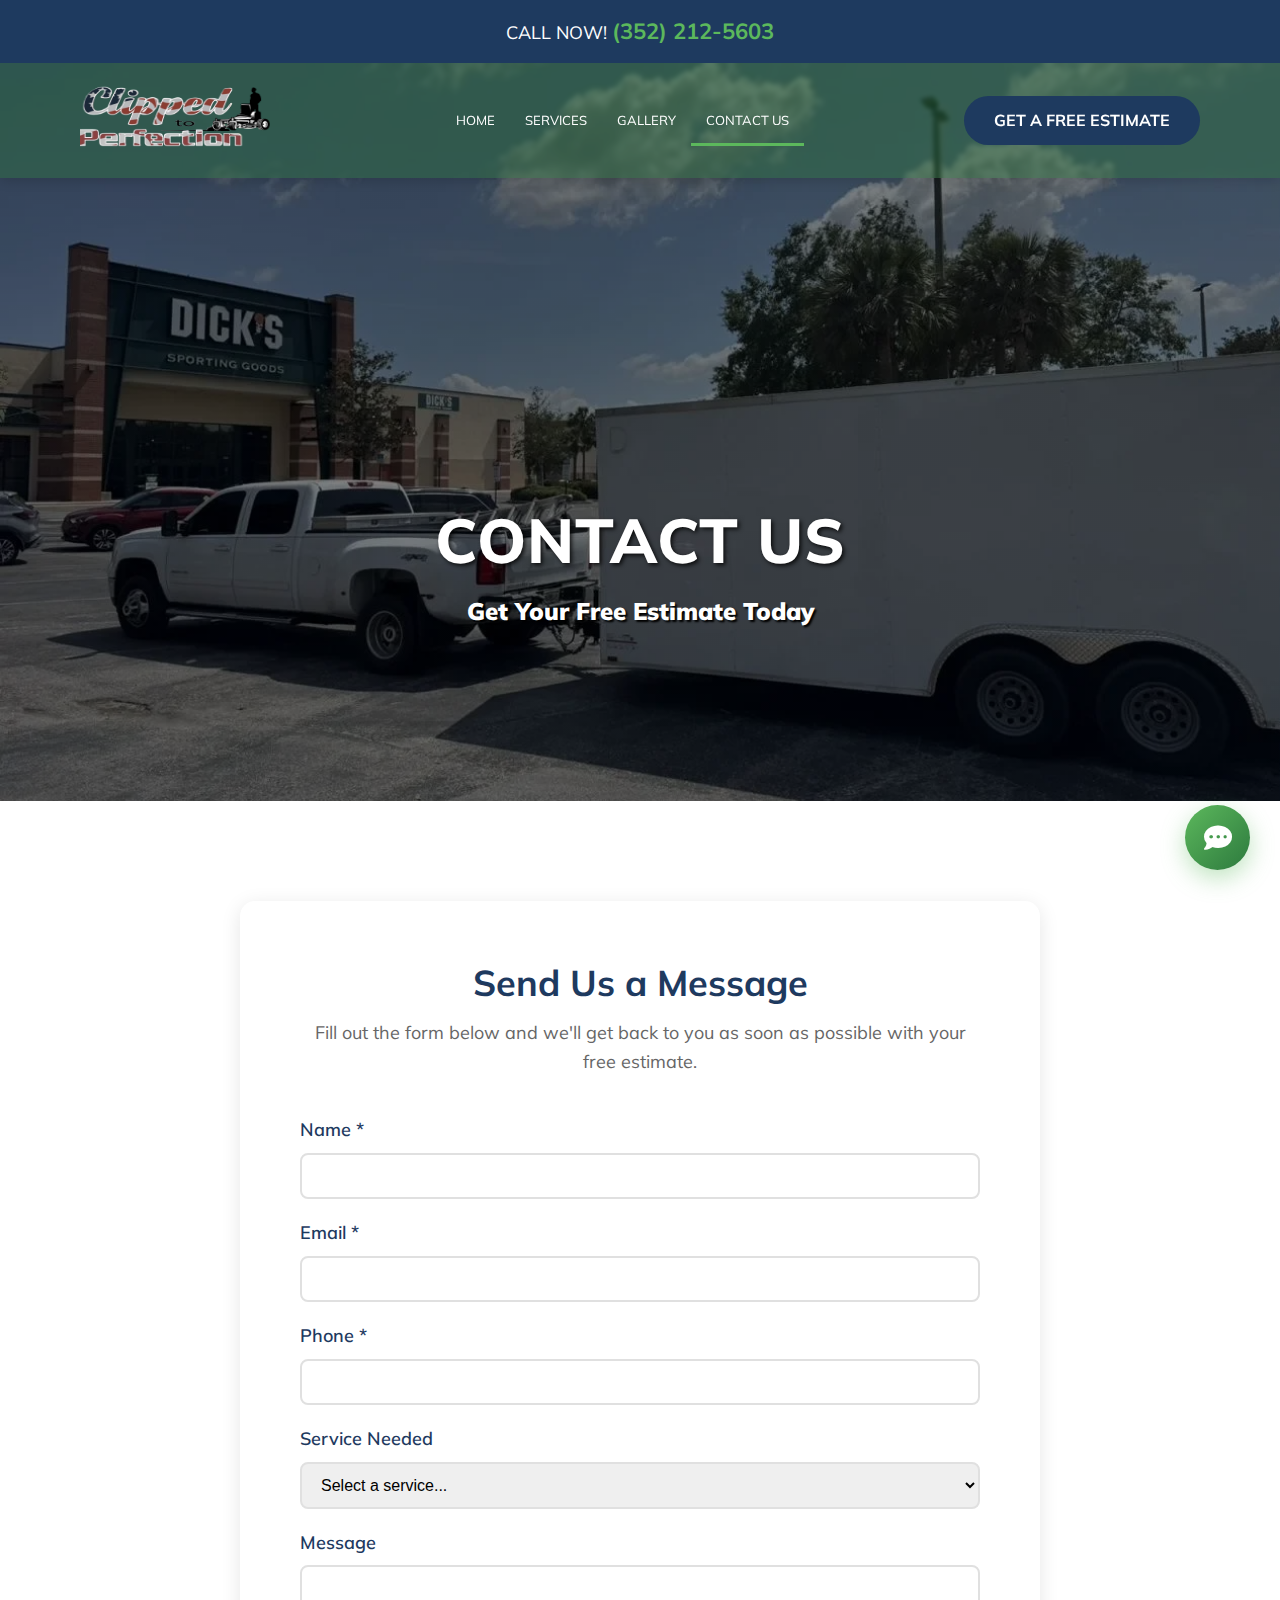
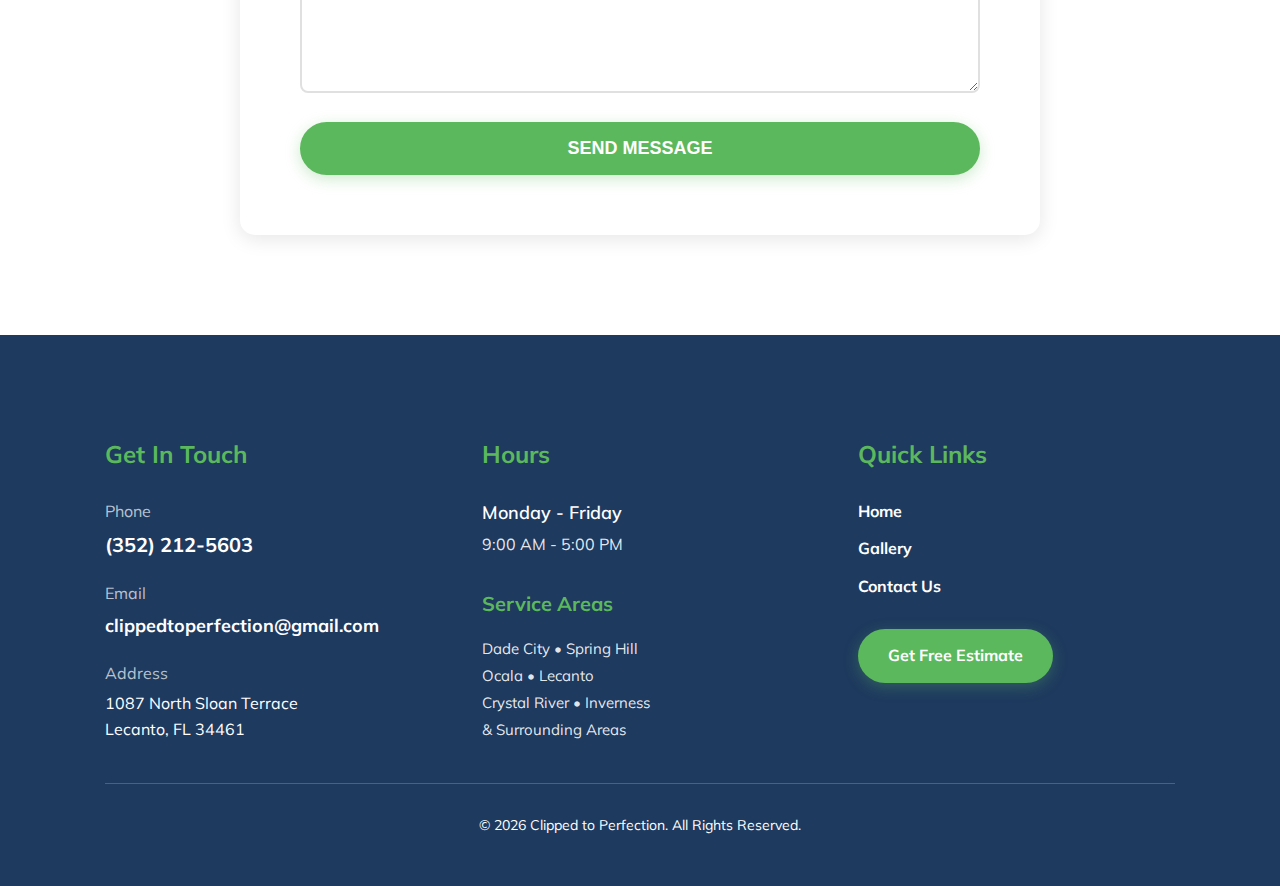
<file: contact.html>
<!DOCTYPE html>
<html lang="en">
<head>
    <meta charset="UTF-8">
    <meta name="viewport" content="width=device-width, initial-scale=1.0">
    <title>Contact Us - Clipped to Perfection | Get Free Estimate</title>
    <link rel="stylesheet" href="css/style.css">
    <link rel="stylesheet" href="https://cdnjs.cloudflare.com/ajax/libs/font-awesome/6.4.0/css/all.min.css">
    <link href="https://fonts.googleapis.com/css2?family=Oswald:wght@200..700&family=Muli:wght@200;300;400;600;700;800;900&display=swap" rel="stylesheet">
</head>
<body>
    <!-- Top Bar -->
    <div class="top-bar">
        <div class="container">
            <div class="top-bar-content" style="justify-content: center;">
                <div class="top-bar-right" style="margin: 0;">
                    <p class="call-now">CALL NOW! <a href="tel:3522125603">(352) 212-5603</a></p>
                </div>
            </div>
        </div>
    </div>

    <!-- Header -->
    <header class="header">
        <div class="container">
            <div class="header-content">
                <div class="logo">
                    <a href="index.html">
                        <img src="logo.png" alt="Clipped to Perfection">
                    </a>
                </div>
        <button class="nav-toggle" type="button" aria-label="Open menu" aria-expanded="false" aria-controls="primary-nav">
          <span class="nav-toggle-bars" aria-hidden="true"></span>
        </button>
                
                <nav class="main-nav" id="primary-nav">
                    <ul>
                        <li><a href="index.html">HOME</a></li>
                        <li class="dropdown">
                            <a href="#" class="dropdown-trigger">SERVICES</a>
                            <ul class="dropdown-menu">
                                <li><a href="gallery.html#lawn-care">Lawn Care & Maintenance</a></li>
                                <li><a href="gallery.html#landscaping">Landscaping</a></li>
                                <li><a href="gallery.html#tree-trimming">Tree Trimming & Pruning</a></li>
                                <li><a href="gallery.html#sod-installation">Sod Installation</a></li>
                                <li><a href="gallery.html#rock-mulch">Rock & Mulch Installation</a></li>
                                <li><a href="gallery.html#yard-cleanups">Yard Cleanups</a></li>
                                <li><a href="gallery.html#brush-clearing">Brush Clearing</a></li>
                                <li><a href="gallery.html#debris-removal">Debris Removal</a></li>
                                <li><a href="gallery.html#tractor-work">Tractor Work</a></li>
                                <li><a href="gallery.html#irrigation">Irrigation Services</a></li>
                                <li><a href="gallery.html#land-clearing">Land Clearing</a></li>
                                <li><a href="gallery.html#hardscaping">Retaining Walls & Hardscaping</a></li>
                                <li><a href="gallery.html#pressure-washing">Pressure Washing</a></li>
                            </ul>
                        </li>
                        <li><a href="gallery.html">GALLERY</a></li>
                        <li><a href="contact.html" class="active">CONTACT US</a></li>
                    </ul>
                </nav>
                
                <div class="header-cta">
                    <a href="contact.html" class="btn-header">GET A FREE ESTIMATE</a>
                </div>
            </div>
        </div>
    </header>

    <!-- Hero Section -->
    <section class="hero hero-no-overlay" style="background: linear-gradient(rgba(0,0,0,0.5), rgba(0,0,0,0.5)), url('images/gallery6.webp') center center/cover; min-height: 400px; margin-top: -150px; padding-top: 475px; padding-bottom: 150px;">
        <div class="hero-content">
            <h1>Contact Us</h1>
            <p><strong>Get Your Free Estimate Today</strong></p>
        </div>
    </section>

    <main>
        <!-- Contact Section -->
        <section class="section">
            <div class="container">
                <div style="max-width: 800px; margin: 0 auto;">
                    <!-- Contact Form -->
                    <div style="background: white; padding: 60px; border-radius: 15px; box-shadow: 0 4px 20px rgba(0,0,0,0.1);">
                        <h2 style="margin-bottom: 15px; color: #1e3a5f; text-align: center; font-size: 36px;">Send Us a Message</h2>
                        <p style="color: #666; margin-bottom: 40px; text-align: center; font-size: 18px;">Fill out the form below and we'll get back to you as soon as possible with your free estimate.</p>
                        
                        <form name="contact" method="POST" action="/success" netlify netlify-honeypot="bot-field" style="display: flex; flex-direction: column; gap: 20px;">
                            <!-- Honeypot for spam protection -->
                            <p style="display: none;">
                                <label>Don't fill this out if you're human: <input name="bot-field"></label>
                            </p>
                            
                            <div>
                                <label style="display: block; margin-bottom: 8px; font-weight: 600; color: #1e3a5f;">Name *</label>
                                <input type="text" name="name" required style="width: 100%; padding: 12px 15px; border: 2px solid #e0e0e0; border-radius: 8px; font-size: 16px; transition: border-color 0.3s;">
                            </div>
                            
                            <div>
                                <label style="display: block; margin-bottom: 8px; font-weight: 600; color: #1e3a5f;">Email *</label>
                                <input type="email" name="email" required style="width: 100%; padding: 12px 15px; border: 2px solid #e0e0e0; border-radius: 8px; font-size: 16px; transition: border-color 0.3s;">
                            </div>
                            
                            <div>
                                <label style="display: block; margin-bottom: 8px; font-weight: 600; color: #1e3a5f;">Phone *</label>
                                <input type="tel" name="phone" required style="width: 100%; padding: 12px 15px; border: 2px solid #e0e0e0; border-radius: 8px; font-size: 16px; transition: border-color 0.3s;">
                            </div>
                            
                            <div>
                                <label style="display: block; margin-bottom: 8px; font-weight: 600; color: #1e3a5f;">Service Needed</label>
                                <select name="service" style="width: 100%; padding: 12px 15px; border: 2px solid #e0e0e0; border-radius: 8px; font-size: 16px; transition: border-color 0.3s;">
                                    <option value="">Select a service...</option>
                                    <option value="lawn-care">Lawn Care & Maintenance</option>
                                    <option value="landscaping">Landscaping</option>
                                    <option value="tree-trimming">Tree Trimming & Pruning</option>
                                    <option value="sod">Sod Installation</option>
                                    <option value="rock-mulch">Rock & Mulch Installation</option>
                                    <option value="yard-cleanup">Yard Cleanups</option>
                                    <option value="brush-clearing">Brush Clearing</option>
                                    <option value="debris">Debris Removal</option>
                                    <option value="tractor">Tractor Work</option>
                                    <option value="irrigation">Irrigation Services</option>
                                    <option value="land-clearing">Land Clearing</option>
                                    <option value="hardscaping">Retaining Walls & Hardscaping</option>
                                    <option value="lighting">Landscape Lighting</option>
                                    <option value="property-management">Property Management</option>
                                    <option value="pressure-washing">Pressure Washing</option>
                                    <option value="other">Other Inquiries</option>
                                </select>
                            </div>
                            
                            <div>
                                <label style="display: block; margin-bottom: 8px; font-weight: 600; color: #1e3a5f;">Message</label>
                                <textarea name="message" rows="5" style="width: 100%; padding: 12px 15px; border: 2px solid #e0e0e0; border-radius: 8px; font-size: 16px; font-family: inherit; transition: border-color 0.3s; resize: vertical;"></textarea>
                            </div>
                            
                            <button type="submit" style="background: #5cb85c; color: white; padding: 16px 40px; border: none; border-radius: 50px; font-size: 18px; font-weight: 700; cursor: pointer; transition: all 0.3s; box-shadow: 0 4px 15px rgba(92,184,92,0.3);">SEND MESSAGE</button>
                        </form>
                    </div>
                </div>
            </div>
        </section>
    </main>

    <!-- Footer -->
    <footer class="footer">
        <div class="container">
            <!-- Footer Content -->
            <div class="footer-content">
                <!-- Contact Info -->
                <div>
                    <h3 style="color: #5cb85c; margin-bottom: 25px; font-size: 24px;">Get In Touch</h3>
                    <div style="margin-bottom: 20px;">
                        <p style="font-size: 16px; margin-bottom: 5px; color: rgba(255,255,255,0.7);">Phone</p>
                        <p style="font-size: 20px; margin: 0;"><a href="tel:3522125603" style="color: white; text-decoration: none; font-weight: 700;">(352) 212-5603</a></p>
                    </div>
                    <div style="margin-bottom: 20px;">
                        <p style="font-size: 16px; margin-bottom: 5px; color: rgba(255,255,255,0.7);">Email</p>
                        <p style="font-size: 18px; margin: 0;"><a href="mailto:clippedtoperfection@gmail.com" style="color: white; text-decoration: none;">clippedtoperfection@gmail.com</a></p>
                    </div>
                    <div>
                        <p style="font-size: 16px; margin-bottom: 5px; color: rgba(255,255,255,0.7);">Address</p>
                        <p style="font-size: 16px; margin: 0; line-height: 1.6;">1087 North Sloan Terrace<br>Lecanto, FL 34461</p>
                    </div>
                </div>
                
                <div>
                    <h3 style="color: #5cb85c; margin-bottom: 25px; font-size: 24px;">Hours</h3>
                    <p style="font-size: 18px; font-weight: 600; margin: 0 0 5px 0;">Monday - Friday</p>
                    <p style="font-size: 16px; color: rgba(255,255,255,0.9); margin: 0 0 30px 0;">9:00 AM - 5:00 PM</p>
                    
                    <h3 style="color: #5cb85c; margin-bottom: 15px; font-size: 20px;">Service Areas</h3>
                    <p style="font-size: 15px; line-height: 1.8; margin: 0; color: rgba(255,255,255,0.9);">
                        Dade City • Spring Hill<br>
                        Ocala • Lecanto<br>
                        Crystal River • Inverness<br>
                        & Surrounding Areas
                    </p>
                </div>
                
                <div>
                    <h3 style="color: #5cb85c; margin-bottom: 25px; font-size: 24px;">Quick Links</h3>
                    <ul style="list-style: none; padding: 0; margin: 0 0 30px 0;">
                        <li style="margin-bottom: 12px;"><a href="index.html" style="color: white; text-decoration: none; font-size: 16px;">Home</a></li>
                        <li style="margin-bottom: 12px;"><a href="gallery.html" style="color: white; text-decoration: none; font-size: 16px;">Gallery</a></li>
                        <li style="margin-bottom: 12px;"><a href="contact.html" style="color: white; text-decoration: none; font-size: 16px;">Contact Us</a></li>
                    </ul>
                    
                    <a href="contact.html" style="background: #5cb85c; color: white; padding: 14px 30px; border-radius: 50px; text-decoration: none; font-weight: 700; font-size: 16px; display: inline-block; transition: all 0.3s; box-shadow: 0 4px 15px rgba(92,184,92,0.3);">Get Free Estimate</a>
                </div>
            </div>
            
            <div class="footer-bottom">
                <p>&copy; 2026 Clipped to Perfection. All Rights Reserved.</p>
            </div>
        </div>
    </footer>

    <!-- Floating Contact Button -->
    <div class="floating-contact">
        <button class="floating-btn" aria-label="Contact Us">
            <i class="fas fa-comment-dots"></i>
        </button>
        <div class="contact-popup">
            <h3>Contact Us</h3>
            <a href="tel:3522125603" class="call-btn">
                <i class="fas fa-phone"></i>
                <span>Call Now<br><strong>(352) 212-5603</strong></span>
            </a>
            <a href="mailto:clippedtoperfection@gmail.com" class="email-btn">
                <i class="fas fa-envelope"></i>
                <span>Email Us</span>
            </a>
        </div>
    </div>

    <script>
        const floatingContact = document.querySelector('.floating-contact');
        const floatingBtn = document.querySelector('.floating-btn');
        const contactPopup = document.querySelector('.contact-popup');
        
        floatingBtn.addEventListener('click', (e) => {
            e.stopPropagation();
            floatingContact.classList.toggle('active');
        });
        
        document.addEventListener('click', (e) => {
            if (!floatingContact.contains(e.target)) {
                floatingContact.classList.remove('active');
            }
        });
        
        contactPopup.addEventListener('click', (e) => {
            e.stopPropagation();
        });
    </script>
    
    <script>
  (function () {
    const header = document.querySelector('.header');
    const toggle = document.querySelector('.nav-toggle');
    const nav = document.getElementById('primary-nav');

    if (header && toggle && nav) {
      toggle.addEventListener('click', () => {
        const isOpen = header.classList.toggle('header--open');
        toggle.setAttribute('aria-expanded', String(isOpen));
      });
    }

    // Mobile dropdown support (tap Services to expand/collapse)
    const dropdown = document.querySelector('.main-nav .dropdown');
    if (dropdown) {
      const trigger = dropdown.querySelector('.dropdown-trigger');
      if (trigger) {
        trigger.addEventListener('click', (e) => {
          if (window.matchMedia('(max-width: 968px)').matches) {
            e.preventDefault();
            e.stopPropagation();
            
            // Toggle the dropdown
            dropdown.classList.toggle('dropdown--open');
            const isOpen = dropdown.classList.contains('dropdown--open');
            console.log('Dropdown toggled:', isOpen ? 'OPENED' : 'CLOSED');
          }
        });
      }
      
      // Close dropdown when clicking outside on mobile
      document.addEventListener('click', (e) => {
        if (window.matchMedia('(max-width: 968px)').matches) {
          if (!dropdown.contains(e.target)) {
            dropdown.classList.remove('dropdown--open');
          }
        }
      });
    }
  })();
</script>
</body>
</html>
</file>
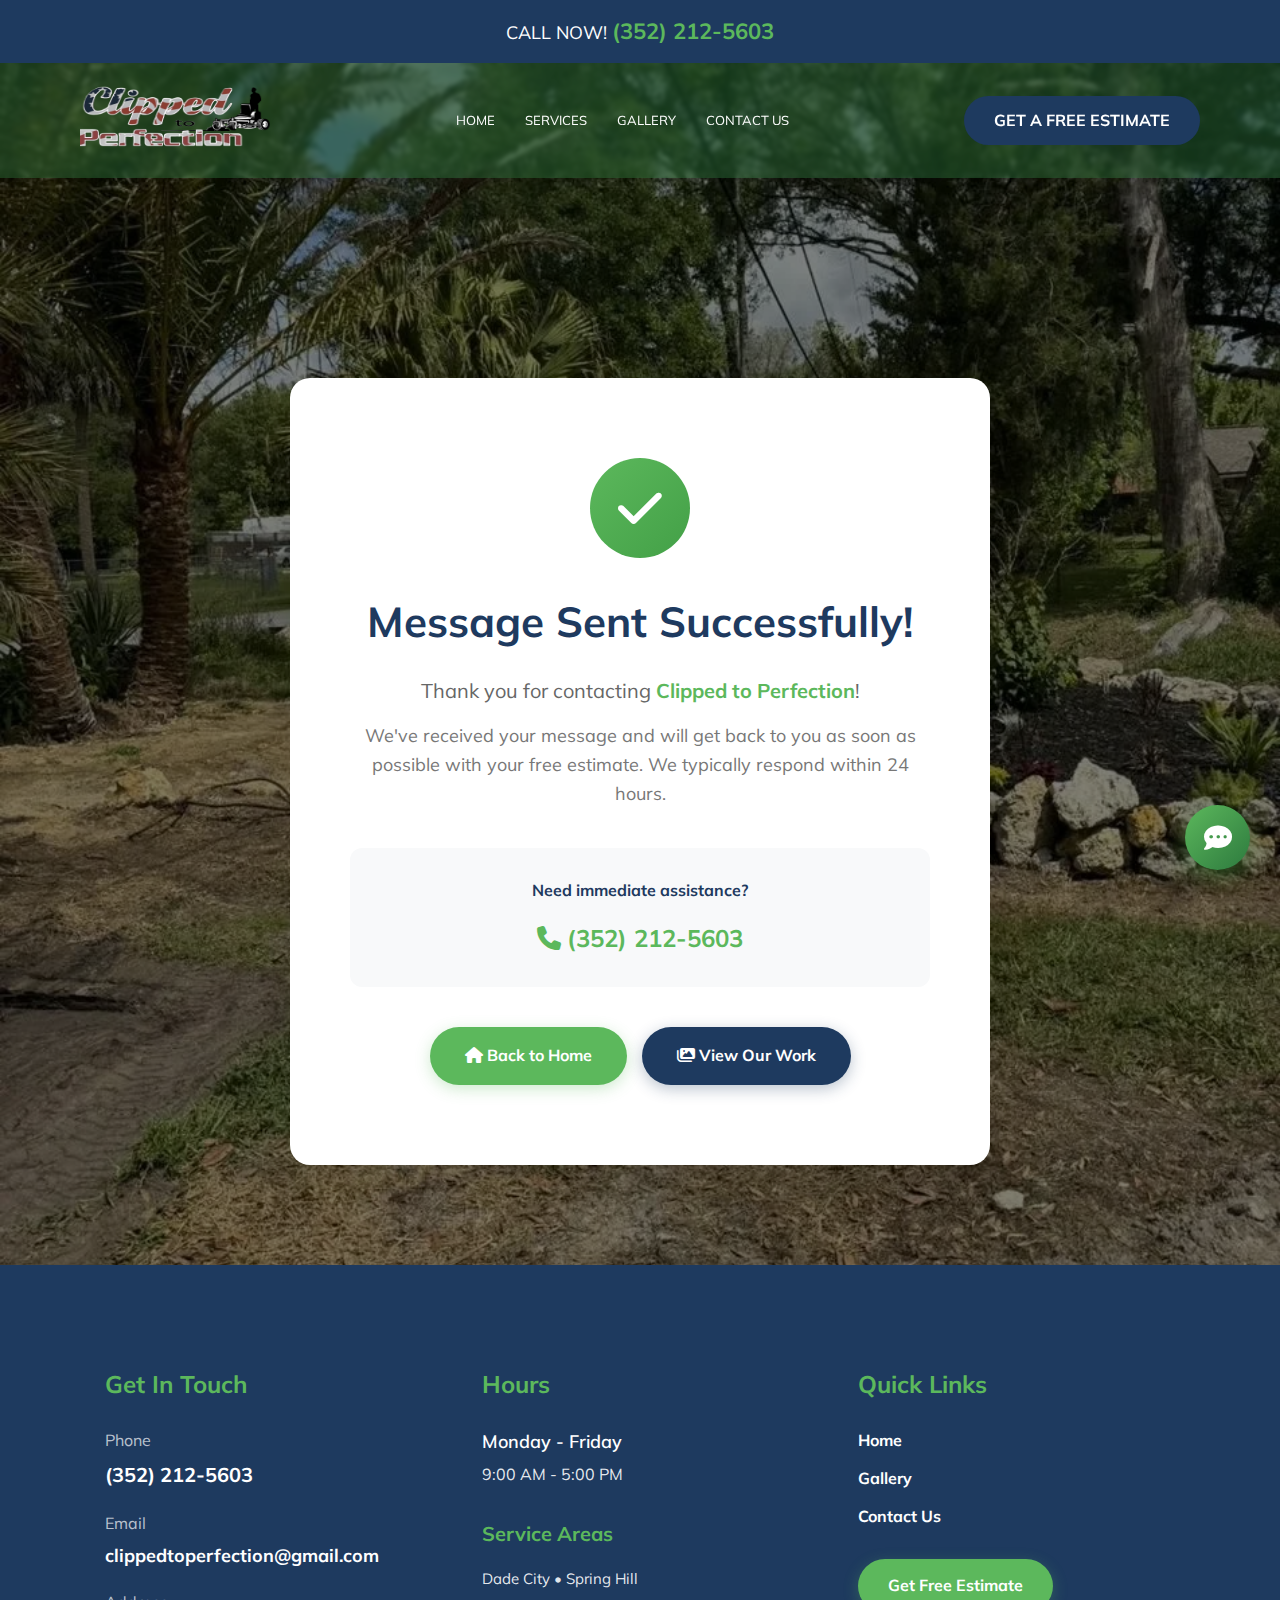
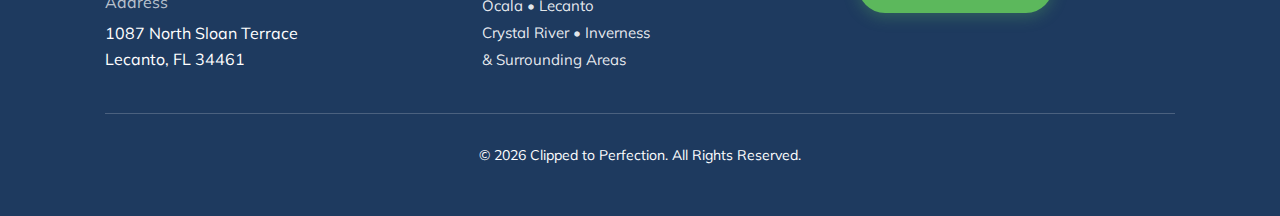
<file: success.html>
<!DOCTYPE html>
<html lang="en">
<head>
    <meta charset="UTF-8">
    <meta name="viewport" content="width=device-width, initial-scale=1.0">
    <title>Message Sent - Clipped to Perfection</title>
    <link rel="stylesheet" href="css/style.css">
    <link rel="stylesheet" href="https://cdnjs.cloudflare.com/ajax/libs/font-awesome/6.4.0/css/all.min.css">
    <link href="https://fonts.googleapis.com/css2?family=Oswald:wght@200..700&family=Muli:wght@200;300;400;600;700;800;900&display=swap" rel="stylesheet">
</head>
<body>
    <!-- Top Bar -->
    <div class="top-bar">
        <div class="container">
            <div class="top-bar-content" style="justify-content: center;">
                <div class="top-bar-right" style="margin: 0;">
                    <p class="call-now">CALL NOW! <a href="tel:3522125603">(352) 212-5603</a></p>
                </div>
            </div>
        </div>
    </div>

    <!-- Header -->
    <header class="header">
        <div class="container">
            <div class="header-content">
                <div class="logo">
                    <a href="index.html">
                        <img src="logo.png" alt="Clipped to Perfection">
                    </a>
                </div>
        <button class="nav-toggle" type="button" aria-label="Open menu" aria-expanded="false" aria-controls="primary-nav">
          <span class="nav-toggle-bars" aria-hidden="true"></span>
        </button>
                
                <nav class="main-nav" id="primary-nav">
                    <ul>
                        <li><a href="index.html">HOME</a></li>
                        <li class="dropdown">
                            <a href="#" class="dropdown-trigger">SERVICES</a>
                            <ul class="dropdown-menu">
                                <li><a href="gallery.html#lawn-care">Lawn Care & Maintenance</a></li>
                                <li><a href="gallery.html#landscaping">Landscaping</a></li>
                                <li><a href="gallery.html#tree-trimming">Tree Trimming & Pruning</a></li>
                                <li><a href="gallery.html#sod-installation">Sod Installation</a></li>
                                <li><a href="gallery.html#rock-mulch">Rock & Mulch Installation</a></li>
                                <li><a href="gallery.html#yard-cleanups">Yard Cleanups</a></li>
                                <li><a href="gallery.html#brush-clearing">Brush Clearing</a></li>
                                <li><a href="gallery.html#debris-removal">Debris Removal</a></li>
                                <li><a href="gallery.html#tractor-work">Tractor Work</a></li>
                                <li><a href="gallery.html#irrigation">Irrigation Services</a></li>
                                <li><a href="gallery.html#land-clearing">Land Clearing</a></li>
                                <li><a href="gallery.html#hardscaping">Retaining Walls & Hardscaping</a></li>
                                <li><a href="gallery.html#pressure-washing">Pressure Washing</a></li>
                            </ul>
                        </li>
                        <li><a href="gallery.html">GALLERY</a></li>
                        <li><a href="contact.html">CONTACT US</a></li>
                    </ul>
                </nav>
                
                <a href="contact.html" class="btn-header">GET A FREE ESTIMATE</a>
            </div>
        </div>
    </header>

    <!-- Background Section for Header Transparency -->
    <section style="background: linear-gradient(rgba(0,0,0,0.5), rgba(0,0,0,0.5)), url('images/home3.webp') center center/cover; margin-top: -150px; padding-top: 350px; padding-bottom: 100px;">
        <div class="container">
            <div style="max-width: 700px; margin: 0 auto; text-align: center; background: white; padding: 80px 60px; border-radius: 20px; box-shadow: 0 10px 40px rgba(0,0,0,0.1);">
                <div style="width: 100px; height: 100px; background: linear-gradient(135deg, #5cb85c, #43a047); border-radius: 50%; display: flex; align-items: center; justify-content: center; margin: 0 auto 30px auto;">
                    <i class="fas fa-check" style="font-size: 50px; color: white;"></i>
                </div>
                
                <h1 style="font-size: 42px; color: #1e3a5f; margin-bottom: 20px; text-align: center; word-wrap: break-word; hyphens: auto;">Message Sent Successfully!</h1>
                
                <p style="font-size: 20px; color: #666; margin-bottom: 15px; line-height: 1.6;">
                    Thank you for contacting <strong style="color: #5cb85c;">Clipped to Perfection</strong>!
                </p>
                
                <p style="font-size: 18px; color: #777; margin-bottom: 40px; line-height: 1.6;">
                    We've received your message and will get back to you as soon as possible with your free estimate. 
                    We typically respond within 24 hours.
                </p>
                
                <div style="background: #f8f9fa; padding: 30px; border-radius: 12px; margin-bottom: 40px;">
                    <p style="font-size: 16px; color: #555; margin-bottom: 15px;">
                        <strong style="color: #1e3a5f;">Need immediate assistance?</strong>
                    </p>
                    <p style="font-size: 24px; margin: 0;">
                        <i class="fas fa-phone" style="color: #5cb85c;"></i>
                        <a href="tel:3522125603" style="color: #5cb85c; text-decoration: none; font-weight: 700;">(352) 212-5603</a>
                    </p>
                </div>
                
                <div style="display: flex; gap: 15px; justify-content: center; flex-wrap: wrap;">
                    <a href="index.html" style="background: #5cb85c; color: white; padding: 16px 35px; border-radius: 50px; text-decoration: none; font-weight: 700; font-size: 16px; display: inline-block; transition: all 0.3s; box-shadow: 0 4px 15px rgba(92,184,92,0.3);">
                        <i class="fas fa-home"></i> Back to Home
                    </a>
                    <a href="gallery.html" style="background: #1e3a5f; color: white; padding: 16px 35px; border-radius: 50px; text-decoration: none; font-weight: 700; font-size: 16px; display: inline-block; transition: all 0.3s; box-shadow: 0 4px 15px rgba(30,58,95,0.3);">
                        <i class="fas fa-images"></i> View Our Work
                    </a>
                </div>
            </div>
        </div>
    </section>

    <!-- Footer -->
    <footer class="footer">
        <div class="container">
            <!-- Footer Content -->
            <div class="footer-content">
                <!-- Contact Info -->
                <div>
                    <h3 style="color: #5cb85c; margin-bottom: 25px; font-size: 24px;">Get In Touch</h3>
                    <div style="margin-bottom: 20px;">
                        <p style="font-size: 16px; margin-bottom: 5px; color: rgba(255,255,255,0.7);">Phone</p>
                        <p style="font-size: 20px; margin: 0;"><a href="tel:3522125603" style="color: white; text-decoration: none; font-weight: 700;">(352) 212-5603</a></p>
                    </div>
                    <div style="margin-bottom: 20px;">
                        <p style="font-size: 16px; margin-bottom: 5px; color: rgba(255,255,255,0.7);">Email</p>
                        <p style="font-size: 18px; margin: 0;"><a href="mailto:clippedtoperfection@gmail.com" style="color: white; text-decoration: none;">clippedtoperfection@gmail.com</a></p>
                    </div>
                    <div>
                        <p style="font-size: 16px; margin-bottom: 5px; color: rgba(255,255,255,0.7);">Address</p>
                        <p style="font-size: 16px; margin: 0; line-height: 1.6;">1087 North Sloan Terrace<br>Lecanto, FL 34461</p>
                    </div>
                </div>
                
                <div>
                    <h3 style="color: #5cb85c; margin-bottom: 25px; font-size: 24px;">Hours</h3>
                    <p style="font-size: 18px; font-weight: 600; margin: 0 0 5px 0;">Monday - Friday</p>
                    <p style="font-size: 16px; color: rgba(255,255,255,0.9); margin: 0 0 30px 0;">9:00 AM - 5:00 PM</p>
                    
                    <h3 style="color: #5cb85c; margin-bottom: 15px; font-size: 20px;">Service Areas</h3>
                    <p style="font-size: 15px; line-height: 1.8; margin: 0; color: rgba(255,255,255,0.9);">
                        Dade City • Spring Hill<br>
                        Ocala • Lecanto<br>
                        Crystal River • Inverness<br>
                        & Surrounding Areas
                    </p>
                </div>
                
                <div>
                    <h3 style="color: #5cb85c; margin-bottom: 25px; font-size: 24px;">Quick Links</h3>
                    <ul style="list-style: none; padding: 0; margin: 0 0 30px 0;">
                        <li style="margin-bottom: 12px;"><a href="index.html" style="color: white; text-decoration: none; font-size: 16px;">Home</a></li>
                        <li style="margin-bottom: 12px;"><a href="gallery.html" style="color: white; text-decoration: none; font-size: 16px;">Gallery</a></li>
                        <li style="margin-bottom: 12px;"><a href="contact.html" style="color: white; text-decoration: none; font-size: 16px;">Contact Us</a></li>
                    </ul>
                    
                    <a href="contact.html" style="background: #5cb85c; color: white; padding: 14px 30px; border-radius: 50px; text-decoration: none; font-weight: 700; font-size: 16px; display: inline-block; transition: all 0.3s; box-shadow: 0 4px 15px rgba(92,184,92,0.3);">Get Free Estimate</a>
                </div>
            </div>
            
            <div class="footer-bottom">
                <p>&copy; 2026 Clipped to Perfection. All Rights Reserved.</p>
            </div>
        </div>
    </footer>

    <!-- Floating Contact Button -->
    <div class="floating-contact">
        <button class="floating-btn" aria-label="Contact Us">
            <i class="fas fa-comment-dots"></i>
        </button>
        <div class="contact-popup">
            <h3>Contact Us</h3>
            <a href="tel:3522125603" class="call-btn">
                <i class="fas fa-phone"></i>
                <span>Call Now<br><strong>(352) 212-5603</strong></span>
            </a>
            <a href="mailto:clippedtoperfection@gmail.com" class="email-btn">
                <i class="fas fa-envelope"></i>
                <span>Email Us</span>
            </a>
        </div>
    </div>

    <script>
        // Floating contact button
        const floatingContact = document.querySelector('.floating-contact');
        const floatingBtn = document.querySelector('.floating-btn');
        const contactPopup = document.querySelector('.contact-popup');
        
        floatingBtn.addEventListener('click', (e) => {
            e.stopPropagation();
            floatingContact.classList.toggle('active');
        });
        
        document.addEventListener('click', (e) => {
            if (!floatingContact.contains(e.target)) {
                floatingContact.classList.remove('active');
            }
        });
        
        contactPopup.addEventListener('click', (e) => {
            e.stopPropagation();
        });
    </script>
    
    <script>
  (function () {
    const header = document.querySelector('.header');
    const toggle = document.querySelector('.nav-toggle');
    const nav = document.getElementById('primary-nav');

    if (header && toggle && nav) {
      toggle.addEventListener('click', () => {
        const isOpen = header.classList.toggle('header--open');
        toggle.setAttribute('aria-expanded', String(isOpen));
      });
    }

    // Mobile dropdown support (tap Services to expand/collapse)
    const dropdown = document.querySelector('.main-nav .dropdown');
    if (dropdown) {
      const trigger = dropdown.querySelector('.dropdown-trigger');
      if (trigger) {
        trigger.addEventListener('click', (e) => {
          if (window.matchMedia('(max-width: 968px)').matches) {
            e.preventDefault();
            e.stopPropagation();
            
            // Toggle the dropdown
            dropdown.classList.toggle('dropdown--open');
            const isOpen = dropdown.classList.contains('dropdown--open');
            console.log('Dropdown toggled:', isOpen ? 'OPENED' : 'CLOSED');
          }
        });
      }
      
      // Close dropdown when clicking outside on mobile
      document.addEventListener('click', (e) => {
        if (window.matchMedia('(max-width: 968px)').matches) {
          if (!dropdown.contains(e.target)) {
            dropdown.classList.remove('dropdown--open');
          }
        }
      });
    }
  })();
</script>
</body>
</html>
</file>
<file: css/style.css>
/* CLIPPED TO PERFECTION - PROFESSIONAL LANDSCAPING WEBSITE */

* {
    margin: 0;
    padding: 0;
    box-sizing: border-box;
}

:root {
    --primary-blue: #1e3a5f;
    --accent-blue: #4a90e2;
    --primary-green: #2d7a3e;
    --accent-green: #5cb85c;
    --dark-bg: #1e3a5f;
    --dark-overlay: rgba(30, 58, 95, 0.85);
    --light-gray: #f8f9fa;
    --border-gray: #ccc;
    --white: #fff;
    --text-dark: #242424;
}

body {
    font-family: 'Muli', -apple-system, sans-serif;
    color: #242424;
    line-height: 1.6;
    font-size: 18px;
}

.container {
    max-width: 1200px;
    margin: 0 auto;
    padding: 0 40px;
}

/* TOP BAR - Blue with address */
.top-bar {
    background: var(--primary-blue);
    border: 0;
    padding: 15px 0;
    margin: 0;
    position: relative;
    z-index: 1001;
}

.top-bar-content {
    display: flex;
    justify-content: space-between;
    align-items: center;
}

.top-bar-left p {
    color: var(--white);
    font-size: 14px;
    margin: 0;
}

.top-bar-left strong,
.top-bar-left a {
    color: var(--white);
    font-weight: bold;
    text-decoration: none;
}

.top-bar-center {
    text-align: center;
    color: var(--white);
    font-size: 14px;
}

.top-bar-right {
    text-align: right;
}

.top-bar-right p {
    color: var(--white);
    font-size: 18px;
    line-height: 1.5;
    margin: 0;
}

.top-bar-right .call-now {
    font-size: 18px;
}

.top-bar-right a {
    color: var(--accent-green);
    font-weight: bold;
    text-decoration: none;
    font-size: 22px;
    transition: color 0.3s;
}

.top-bar-right a:hover {
    color: var(--white);
}

/* HEADER - Blue navigation */
.header {
    background: rgba(45, 122, 62, 0.4) !important;
    box-shadow: 0 3px 11px rgba(0,0,0,0.15);
    position: sticky;
    top: 0;
    margin: 0;
    border: 0;
    z-index: 1000;
    backdrop-filter: blur(2px);
    -webkit-backdrop-filter: blur(2px);
}

.header-content {
    display: flex;
    justify-content: space-between;
    align-items: center;
    padding: 10px 0;
    gap: 10px;
}

.logo {
    flex: 0 0 auto;
}

.logo img {
    height: 86px;
    width: auto;
    min-width: 200px;
}

.main-nav {
    flex: 1;
    display: flex;
    justify-content: center;
}

.main-nav ul {
    list-style: none;
    display: flex;
    gap: 0;
    margin: 0;
    padding: 0;
}

.main-nav a {
    color: var(--white);
    text-decoration: none;
    text-transform: uppercase;
    font-size: 13px;
    padding: 15px 15px;
    display: block;
    transition: all 0.3s;
    position: relative;
    white-space: nowrap;
}

.main-nav a::after {
    content: '';
    position: absolute;
    bottom: 0;
    left: 0;
    width: 0;
    height: 3px;
    background: var(--accent-green);
    transition: width 0.3s;
}

.main-nav a:hover::after,
.main-nav a.active::after {
    width: 100%;
}

.main-nav a:hover {
    background: rgba(255,255,255,0.1);
}

.header-cta {
    display: flex;
    align-items: center;
    gap: 15px;
    flex: 0 0 auto;
    justify-content: flex-end;
}

.header-homeadvisor {
    color: var(--white);
    font-size: 14px;
    font-weight: bold;
    text-decoration: none;
}

.header-social {
    display: flex;
    gap: 10px;
}

.social-icon {
    width: 32px;
    height: 32px;
    background: var(--accent-blue);
    border-radius: 50%;
    display: flex;
    align-items: center;
    justify-content: center;
    color: var(--white);
    font-size: 16px;
    text-decoration: none;
    transition: all 0.3s;
}

.social-icon:hover {
    background: var(--primary-blue);
    transform: scale(1.1);
}

.btn-header {
    background: #1e3a5f;
    color: var(--white);
    padding: 12px 30px;
    border: none;
    border-radius: 50px;
    text-decoration: none;
    font-weight: bold;
    font-size: 16px;
    transition: all 0.3s;
}

.btn-header:hover {
    background: #2d4a6f;
    transform: translateY(-2px);
    box-shadow: 0 4px 12px rgba(30, 58, 95, 0.4);
}

/* HERO SECTION - Full width with background */
.hero {
    background: url('../images/hero-bg.jpg') center top/cover;
    min-height: 600px;
    display: flex;
    align-items: center;
    position: relative;
    padding: 425px 65px 250px;
    margin-top: -150px;
    padding-top: 575px;
}

.hero::before {
    content: '';
    position: absolute;
    top: 0;
    left: 0;
    right: 0;
    bottom: 0;
    background: rgba(0,0,0,0.5);
}

.hero-no-overlay::before {
    display: none;
}

.hero-content {
    position: relative;
    z-index: 2;
    text-align: center;
    max-width: 1200px;
    margin: 0 auto;
    width: 100%;
}

.hero h1 {
    font-family: 'Muli', sans-serif;
    font-size: 62px;
    color: var(--white);
    text-transform: uppercase;
    text-shadow: 2px 2px 4px rgba(0,0,0,0.8);
    line-height: 1.2;
    margin-bottom: 15px;
    font-weight: 800;
    letter-spacing: 1px;
}

.hero p {
    font-size: 24px;
    color: var(--white);
    font-weight: bold;
    text-shadow: 2px 2px 2px #000;
    margin-bottom: 20px;
}

.hero-icon {
    width: 75px;
    height: 75px;
    margin: 0 auto 20px;
}

.hero-btn {
    background: var(--dark-bg);
    color: var(--white);
    padding: 12px 26px;
    border: none;
    border-radius: 50px;
    text-decoration: none;
    font-weight: bold;
    font-size: 16px;
    display: inline-block;
    margin-top: 20px;
    transition: all 0.3s;
}

.hero-btn:hover {
    background: var(--light-gray);
}

/* SECTIONS */
.section {
    padding: 100px 65px;
}

.section-gray {
    background: #f1f1f1;
}

.section-dark {
    background: url('../images/home3.jpg') center/cover;
    position: relative;
    color: var(--white);
}

.section-dark::before {
    content: '';
    position: absolute;
    top: 0;
    left: 0;
    right: 0;
    bottom: 0;
    background: rgba(0,0,0,0.6);
}

.section-dark .container {
    position: relative;
    z-index: 2;
}

.section h2 {
    font-size: 36px;
    text-align: center;
    margin-bottom: 40px;
    line-height: 1.2;
}

.section h2 a {
    color: var(--text-dark);
    text-decoration: none;
}

.section h2 a:hover {
    text-decoration: underline;
}

.section p {
    text-align: center;
    margin-bottom: 30px;
}

/* SERVICE GRID */
.service-grid {
    display: grid;
    grid-template-columns: repeat(3, 1fr);
    gap: 40px;
    margin: 60px 0;
}

.service-item {
    text-align: center;
}

.service-image {
    width: 100%;
    height: 250px;
    border-radius: 15px;
    overflow: hidden;
    margin-bottom: 20px;
    box-shadow: 0 8px 25px rgba(0,0,0,0.15);
    transition: all 0.3s;
}

.service-image:hover {
    transform: translateY(-10px);
    box-shadow: 0 12px 35px rgba(0,0,0,0.2);
}

.service-image img {
    width: 100%;
    height: 100%;
    object-fit: cover;
    transition: transform 0.3s;
}

.service-image:hover img {
    transform: scale(1.1);
}

.service-item h4 {
    font-weight: bold;
    margin-bottom: 10px;
    color: var(--primary-blue);
    font-size: 22px;
}

.service-item p {
    text-align: center;
}

/* WHY CHOOSE US GRID */
.why-grid {
    display: grid;
    grid-template-columns: repeat(3, 1fr);
    gap: 40px;
    margin: 60px 0;
}

.why-item {
    text-align: center;
}

.why-item h4 {
    font-weight: bold;
    margin-bottom: 10px;
    color: var(--accent-green);
}

/* SERVICE AREA MAP */
.map-section {
    padding: 100px 65px;
    background: url('../images/home4.jpg') center/cover;
    position: relative;
}

.map-section::before {
    content: '';
    position: absolute;
    top: 0;
    left: 0;
    right: 0;
    bottom: 0;
    background: rgba(0,0,0,0.6);
}

.map-section .container {
    position: relative;
    z-index: 2;
}

.map-section h2 {
    color: var(--white);
    margin-bottom: 20px;
}

.map-section p {
    color: var(--white);
    margin-bottom: 40px;
}

.map-container {
    width: 100%;
    height: 450px;
    border-radius: 8px;
    overflow: hidden;
}

.map-container iframe {
    width: 100%;
    height: 100%;
    border: 0;
}

/* REVIEWS */
.reviews-grid {
    display: grid;
    grid-template-columns: repeat(3, 1fr);
    gap: 40px;
    margin: 60px 0;
}

.review-item {
    text-align: left;
}

.stars {
    color: #ffac33;
    font-size: 24px;
    margin-bottom: 15px;
}

.review-text {
    line-height: 1.5;
    margin-bottom: 15px;
}

.reviewer {
    font-weight: bold;
}

/* CTA SECTION */
.cta-box {
    background: #f1f1f1;
    padding: 40px;
    text-align: center;
    border-radius: 8px;
    margin: 60px 0;
}

.cta-box p {
    color: var(--text-dark);
    margin-bottom: 20px;
}

.btn-cta {
    background: var(--accent-green);
    color: var(--white);
    padding: 15px 40px;
    border: none;
    border-radius: 50px;
    text-decoration: none;
    font-weight: bold;
    font-size: 18px;
    display: inline-block;
    transition: all 0.3s;
    box-shadow: 0 4px 15px rgba(92, 184, 92, 0.3);
}

.btn-cta:hover {
    background: var(--primary-green);
    transform: translateY(-2px);
    box-shadow: 0 6px 20px rgba(92, 184, 92, 0.4);
}

/* FOOTER */
.footer {
    background: var(--primary-blue);
    color: var(--white);
    padding: 100px 65px 40px;
}

.footer-content {
    display: grid;
    grid-template-columns: repeat(3, 1fr);
    gap: 60px;
    margin-bottom: 40px;
}

.footer h3 {
    color: var(--accent-green);
    margin-bottom: 20px;
    font-size: 20px;
}

.footer p,
.footer li {
    font-size: 14px;
    margin-bottom: 10px;
}

.footer a {
    color: var(--white);
    text-decoration: none;
    font-weight: bold;
    transition: color 0.3s;
}

.footer a:hover {
    color: var(--accent-green);
}

.footer ul {
    list-style: none;
}

.payment-icons {
    display: flex;
    gap: 10px;
    margin-top: 15px;
    flex-wrap: wrap;
}

.payment-icon {
    width: 50px;
    height: 32px;
    background: var(--white);
    border-radius: 4px;
    display: flex;
    align-items: center;
    justify-content: center;
    font-size: 10px;
    font-weight: bold;
    color: var(--primary-blue);
}

.hours-list p {
    margin: 5px 0;
}

.footer-bottom {
    text-align: center;
    padding-top: 30px;
    border-top: 1px solid rgba(255,255,255,0.2);
    font-size: 14px;
}

/* FLOATING CONTACT BUTTON WITH POPUP */
.floating-contact {
    position: fixed;
    bottom: 30px;
    right: 30px;
    z-index: 999;
}

.floating-btn {
    width: 65px;
    height: 65px;
    background: linear-gradient(135deg, var(--accent-green) 0%, var(--primary-green) 100%);
    border-radius: 50%;
    display: flex;
    align-items: center;
    justify-content: center;
    color: var(--white);
    font-size: 28px;
    box-shadow: 0 8px 25px rgba(92, 184, 92, 0.4);
    cursor: pointer;
    transition: all 0.3s;
    text-decoration: none;
    border: none;
    animation: pulse-green 2s infinite;
}

@keyframes pulse-green {
    0%, 100% {
        box-shadow: 0 8px 25px rgba(92, 184, 92, 0.4);
    }
    50% {
        box-shadow: 0 8px 35px rgba(92, 184, 92, 0.6);
    }
}

.floating-btn:hover {
    transform: scale(1.1);
    background: linear-gradient(135deg, var(--primary-green) 0%, var(--accent-green) 100%);
}

.contact-popup {
    position: absolute;
    bottom: 80px;
    right: 0;
    background: var(--white);
    padding: 25px;
    border-radius: 15px;
    box-shadow: 0 10px 40px rgba(0,0,0,0.2);
    min-width: 280px;
    opacity: 0;
    pointer-events: none;
    transform: translateY(10px);
    transition: all 0.3s;
    border-top: 4px solid var(--accent-green);
}

.floating-contact.active .contact-popup {
    opacity: 1;
    pointer-events: all;
    transform: translateY(0);
}

.contact-popup h3 {
    color: var(--primary-blue);
    margin-bottom: 15px;
    font-size: 20px;
    text-align: center;
}

.contact-popup a {
    display: flex;
    align-items: center;
    gap: 12px;
    color: var(--white);
    background: var(--accent-blue);
    text-decoration: none;
    padding: 12px 15px;
    border-radius: 8px;
    transition: all 0.3s;
    margin: 10px 0;
    font-weight: 600;
}

.contact-popup a i {
    font-size: 20px;
}

.contact-popup a:hover {
    background: var(--primary-blue);
    transform: translateX(5px);
}

.contact-popup a.call-btn {
    background: var(--accent-green);
}

.contact-popup a.call-btn:hover {
    background: var(--primary-green);
}

.contact-popup a.email-btn {
    background: var(--accent-blue);
}

.contact-popup a.email-btn:hover {
    background: var(--primary-blue);
}

/* RESPONSIVE */
@media (max-width: 968px) {
    .container {
        padding: 0 20px;
    }
    
    .section {
        padding: 60px 20px;
    }
    
    .hero {
        padding: 100px 20px;
        min-height: 400px;
    }
    
    .hero h1 {
        font-size: 36px;
    }
    
    .hero p {
        font-size: 18px;
    }
    
    .service-grid,
    .why-grid,
    .reviews-grid,
    .footer-content {
        grid-template-columns: 1fr;
        gap: 30px;
    }
    
    .footer {
        padding: 60px 20px 30px !important;
    }
    
    .footer-content > div {
        text-align: center;
    }
    
    .footer h3 {
        text-align: center;
    }
    
    .top-bar-content {
        flex-direction: column;
        text-align: center;
        gap: 10px;
    }
    
    .header-content {
        flex-direction: column;
        gap: 15px;
    }
    
    .main-nav ul {
        flex-direction: column;
        width: 100%;
    }
    
    .main-nav a {
        text-align: center;
    }
    
    .floating-contact {
        bottom: 20px;
        right: 20px;
    }
    
    .floating-btn {
        width: 80px;
        height: 80px;
        padding: 10px;
    }
    
    .floating-btn i {
        font-size: 30px;
    }
}

/* PAGE HEADER - For internal pages */
.page-header {
    background: linear-gradient(135deg, #1e3a5f 0%, #2d7a3e 100%);
    padding: 80px 0;
    text-align: center;
    color: white;
}

.page-header h1 {
    font-size: 48px;
    font-weight: 700;
    margin-bottom: 15px;
}

.page-header p {
    font-size: 20px;
    opacity: 0.9;
}

/* DROPDOWN MENU */
.dropdown {
    position: relative;
}

/* Override main nav styles for dropdown */
.main-nav .dropdown-menu {
    display: none !important;
    position: absolute;
    top: 100%;
    left: 0;
    background: var(--primary-green);
    min-width: 280px;
    max-width: 280px;
    box-shadow: 0 8px 20px rgba(0,0,0,0.3);
    border-radius: 0 0 8px 8px;
    padding: 10px 0;
    z-index: 1000;
    list-style: none;
    margin: 0;
    flex-direction: column;
}

.dropdown:hover > .dropdown-menu {
    display: flex !important;
}

.dropdown-menu li {
    display: block;
    width: 100%;
    list-style: none;
}

.dropdown-menu a {
    padding: 12px 20px !important;
    font-size: 13px !important;
    text-transform: none !important;
    display: block !important;
    white-space: normal !important;
    line-height: 1.4;
    border-bottom: 1px solid rgba(255,255,255,0.1);
    width: 100%;
}

.dropdown-menu li:last-child a {
    border-bottom: none;
}

.dropdown-menu a:hover {
    background: rgba(255,255,255,0.15) !important;
    padding-left: 25px !important;
}

.dropdown-menu a::after {
    display: none !important;
}



/* ---------------------------
   MOBILE HAMBURGER NAV
---------------------------- */
.nav-toggle {
  display: none;
  border: 0;
  background: transparent;
  cursor: pointer;
  padding: 12px;
  border-radius: 10px;
}

.nav-toggle:focus {
  outline: 2px solid rgba(255,255,255,0.7);
  outline-offset: 2px;
}

.nav-toggle-bars {
  display: inline-block;
  width: 28px;
  height: 2px;
  background: #fff;
  position: relative;
}

.nav-toggle-bars::before,
.nav-toggle-bars::after {
  content: "";
  position: absolute;
  left: 0;
  width: 28px;
  height: 2px;
  background: #fff;
}

.nav-toggle-bars::before { top: -8px; }
.nav-toggle-bars::after  { top: 8px; }

@media (max-width: 968px) {
  .nav-toggle { display: inline-flex; align-items: center; justify-content: center; }
  
  /* Ensure header stays transparent on mobile */
  .header {
    background: rgba(45, 122, 62, 0.4) !important;
    backdrop-filter: blur(2px) !important;
    -webkit-backdrop-filter: blur(2px) !important;
  }
  
  .header-content {
    position: relative;
  }

  .header-content {
    flex-direction: row !important;
    flex-wrap: wrap;
    justify-content: space-between;
    gap: 10px;
  }

  .logo img { height: 60px; min-width: 0; }

  .main-nav {
    display: none;
    width: 100%;
    order: 10;
    background: rgba(45, 122, 62, 0.98);
    border-radius: 0;
    overflow: hidden;
    margin-top: 0;
    position: absolute;
    top: 100%;
    left: 0;
    right: 0;
    z-index: 999;
    box-shadow: 0 8px 16px rgba(0,0,0,0.2);
  }

  .header.header--open .main-nav { display: block; }

  .main-nav ul { flex-direction: column; width: 100%; }
  .main-nav a { 
    padding: 14px 16px; 
    text-align: left;
  }
  
  .main-nav li {
    border-bottom: 1px solid rgba(255,255,255,0.1);
  }

  .main-nav .dropdown-menu {
    position: static !important;
    max-width: none !important;
    min-width: 0 !important;
    box-shadow: none !important;
    border-radius: 0 !important;
    background: transparent !important;
    display: none;
    max-height: 0;
    overflow: hidden;
    transition: max-height 0.3s ease;
  }
  
  .main-nav .dropdown-menu a {
    padding-left: 32px !important;
  }
  
  .main-nav .dropdown.dropdown--open > .dropdown-menu {
    display: block !important;
    max-height: 1000px;
  }

  .dropdown.dropdown--open > .dropdown-menu { display: flex !important; }
}


/* ---------------------------
   SERVICE AREAS (MOBILE FIX)
---------------------------- */
.service-areas-card {
  background: linear-gradient(135deg, rgba(30, 58, 95, 0.95) 0%, rgba(45, 122, 62, 0.95) 100%);
  padding: 40px 50px;
  border-radius: 15px;
  max-width: 900px;
  margin: 0 auto;
  box-shadow: 0 8px 30px rgba(0,0,0,0.3);
}

.service-areas-grid {
  display: grid;
  grid-template-columns: repeat(3, 1fr);
  gap: 20px;
}

@media (max-width: 968px) {
  .service-areas-card { padding: 22px 18px; }
  .service-areas-grid { grid-template-columns: 1fr; }
  
  /* Remove gap between consecutive section-dark elements */
  .section-dark + .section-dark {
    margin-top: -100px;
  }
  
  /* Remove gap between map-section and section-gray */
  .map-section + .section.section-gray {
    margin-top: -100px !important;
    padding-top: 0px !important;
  }
  
  /* Reduce section padding on mobile */
  .section {
    padding: 60px 20px;
  }
  
  /* Fix hero to show behind transparent header on mobile */
  .hero {
    margin-top: -150px !important;
    padding-top: 350px !important;
    padding-bottom: 100px !important;
  }
  
  .hero h1 {
    font-size: 36px !important;
  }
  
  .hero p {
    font-size: 18px !important;
  }
}


/* ---------------------------
   REVIEWS (MOBILE FIX)
---------------------------- */
.reviews-cards {
  display: grid;
  grid-template-columns: repeat(3, 1fr);
  gap: 30px;
  margin-bottom: 50px;
}

@media (max-width: 968px) {
  .reviews-cards { grid-template-columns: 1fr; }
  
  /* Fix bio/team section on mobile */
  .section-dark > .container > div[style*="grid-template-columns"] {
    display: block !important;
  }
  
  .section-dark > .container > div > div {
    margin-bottom: 40px;
  }
  
  /* Center the circular team photo and constrain size */
  .section-dark > .container > div > div[style*="text-align: center"] {
    width: 100% !important;
    display: block !important;
    padding: 0 !important;
  }
  
  .section-dark > .container > div > div[style*="text-align: center"] > div {
    width: 280px !important;
    height: 280px !important;
    margin: 0 auto !important;
  }
  
  .section-dark h2 {
    font-size: 28px !important;
    text-align: center;
  }
  
  .section-dark p {
    font-size: 16px !important;
  }
  
  .section-dark a {
    display: block !important;
    text-align: center;
    margin: 0 auto !important;
    max-width: 250px;
  }
}


/* Safety net: prevent accidental horizontal page scroll on mobile */
html, body { overflow-x: hidden; }


@media (max-width: 968px) {
  .footer { padding: 60px 20px 30px; }
}


@media (max-width: 968px) {
  .hero { padding: 110px 20px; }
}

/* Hide "Get A Free Estimate" button in HEADER on mobile only */
@media (max-width: 968px) {
  .header .header-cta,
  .header .btn-header {
    display: none !important;
  }
}



/* TEAM BIO SECTION ON HOME PAGE */
@media (max-width: 968px) {
    .section > .container > div[style*="grid-template-columns: 400px"] {
        grid-template-columns: 1fr !important;
        gap: 40px !important;
    }
    
    .section > .container > div > div[style*="width: 350px"] {
        width: 250px !important;
        height: 250px !important;
    }
}

/* SMOOTH SCROLL FOR ANCHOR LINKS */
html {
    scroll-behavior: smooth;
    scroll-padding-top: 120px;
}


/* Success page mobile optimization */
@media (max-width: 968px) {
  /* Make success heading smaller on mobile to prevent wrapping */
  section[style*="home3.jpg"] h1 {
    font-size: 32px !important;
    line-height: 1.2 !important;
    text-align: center !important;
    padding: 0 10px !important;
  }
  
  /* Ensure success card has proper padding on mobile */
  section[style*="home3.jpg"] .container > div {
    padding: 40px 20px !important;
  }
}
</file>
